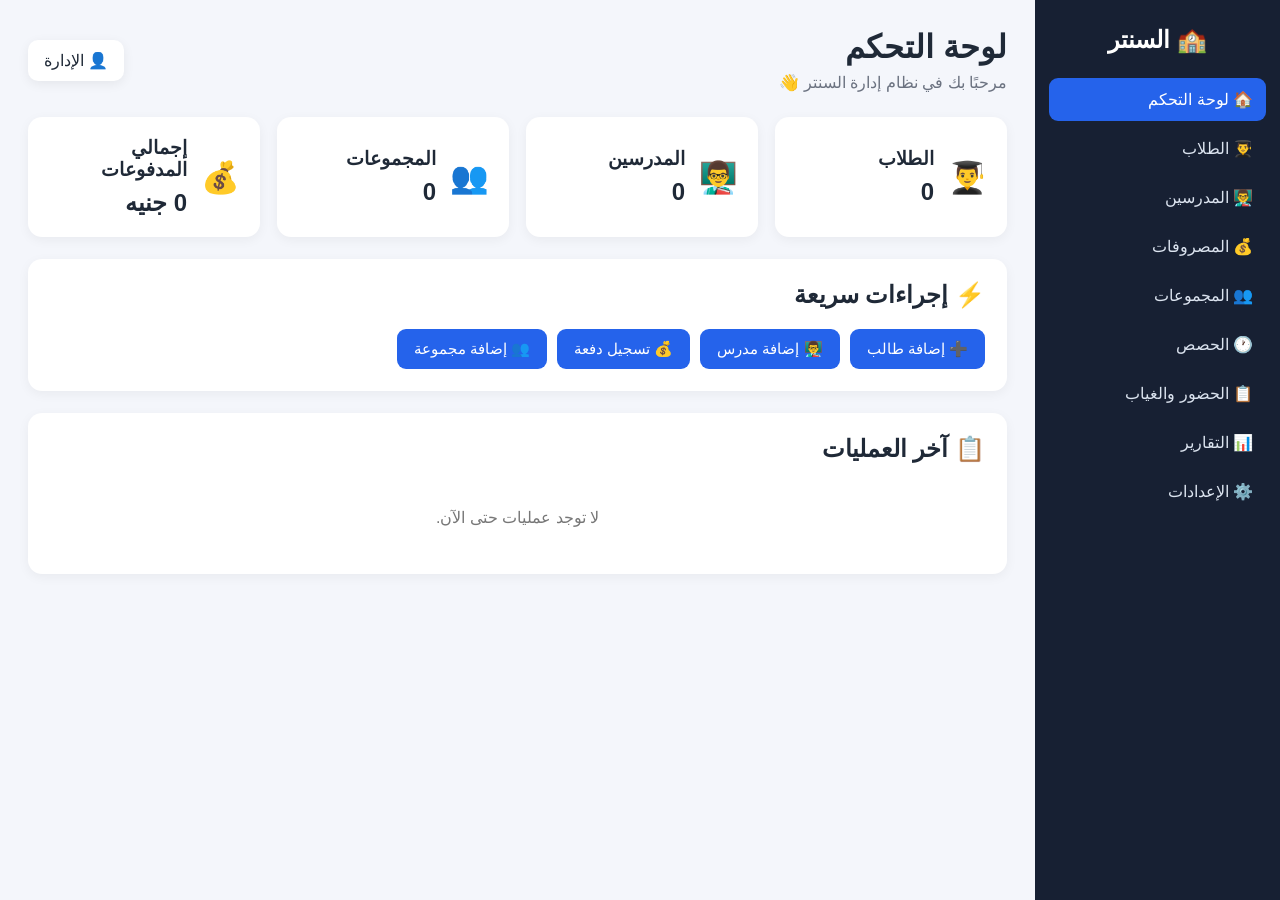
<file: index.html>
<!DOCTYPE html>
<html lang="ar" dir="rtl">

<head>

    <meta charset="UTF-8">

    <meta name="viewport"
        content="width=device-width, initial-scale=1.0">

    <title>نظام إدارة السنتر</title>

    <link rel="stylesheet" href="css/style.css">
    <link rel="manifest" href="manifest.json">
</head>


<body>


    <!-- القائمة الجانبية -->

    <aside class="sidebar">

        <h2>🏫 السنتر</h2>

        <nav>

            <a href="index.html" class="active">
                🏠 لوحة التحكم
            </a>

            <a href="pages/students.html">
                👨‍🎓 الطلاب
            </a>

           <a href="pages/teachers.html">
                👨‍🏫 المدرسين 
            </a>

           <a href="pages/fees.html">
                💰 المصروفات
            </a>

            <a href="#">
                👥 المجموعات
            </a>

            <a href="#">
                🕐 الحصص
            </a>

            <a href="#">
                📋 الحضور والغياب
            </a>

            <a href="#">
                📊 التقارير
            </a>

            <a href="#">
                ⚙️ الإعدادات
            </a>

        </nav>

    </aside>


    <!-- المحتوى الرئيسي -->

    <main class="main-content">


        <!-- الهيدر -->

        <header class="topbar">

            <div>

                <h1>لوحة التحكم</h1>

                <p>
                    مرحبًا بك في نظام إدارة السنتر 👋
                </p>

            </div>

            <div class="admin">
                👤 الإدارة
            </div>

        </header>


        <!-- الإحصائيات -->

        <section class="cards">


            <div class="card">

                <div class="card-icon">
                    👨‍🎓
                </div>

                <div>

                    <h3>الطلاب</h3>

                    <strong id="studentsCount">
                        0
                    </strong>

                </div>

            </div>


            <div class="card">

                <div class="card-icon">
                    👨‍🏫
                </div>

                <div>

                    <h3>المدرسين</h3>

                    <strong id="teachersCount">
                        0
                    </strong>

                </div>

            </div>


            <div class="card">

                <div class="card-icon">
                    👥
                </div>

                <div>

                    <h3>المجموعات</h3>

                    <strong id="groupsCount">
                        0
                    </strong>

                </div>

            </div>


            <div class="card">

                <div class="card-icon">
                    💰
                </div>

                <div>

                    <h3>إجمالي المدفوعات</h3>

                    <strong>
                        <span id="paymentsTotal">0</span>
                        جنيه
                    </strong>

                </div>

            </div>


        </section>


        <!-- الإجراءات السريعة -->

        <section class="section-box">

            <h2>⚡ إجراءات سريعة</h2>


            <div class="quick-actions">

                <button>
                    ➕ إضافة طالب
                </button>

                <button>
                    👨‍🏫 إضافة مدرس
                </button>

                <button>
                    💰 تسجيل دفعة
                </button>

                <button>
                    👥 إضافة مجموعة
                </button>

            </div>

        </section>


        <!-- آخر العمليات -->

        <section class="section-box">

            <h2>📋 آخر العمليات</h2>

            <div class="empty">

                لا توجد عمليات حتى الآن.

            </div>

        </section>


    </main>


    <script src="js/app.js"></script>

    <script>
    if ("serviceWorker" in navigator) {
        window.addEventListener("load", () => {
            navigator.serviceWorker.register("./service-worker.js")
                .then(() => console.log("Service Worker registered"))
                .catch(error => console.error("Service Worker error:", error));
        });
    }
</script>

</body>

</html>
</file>
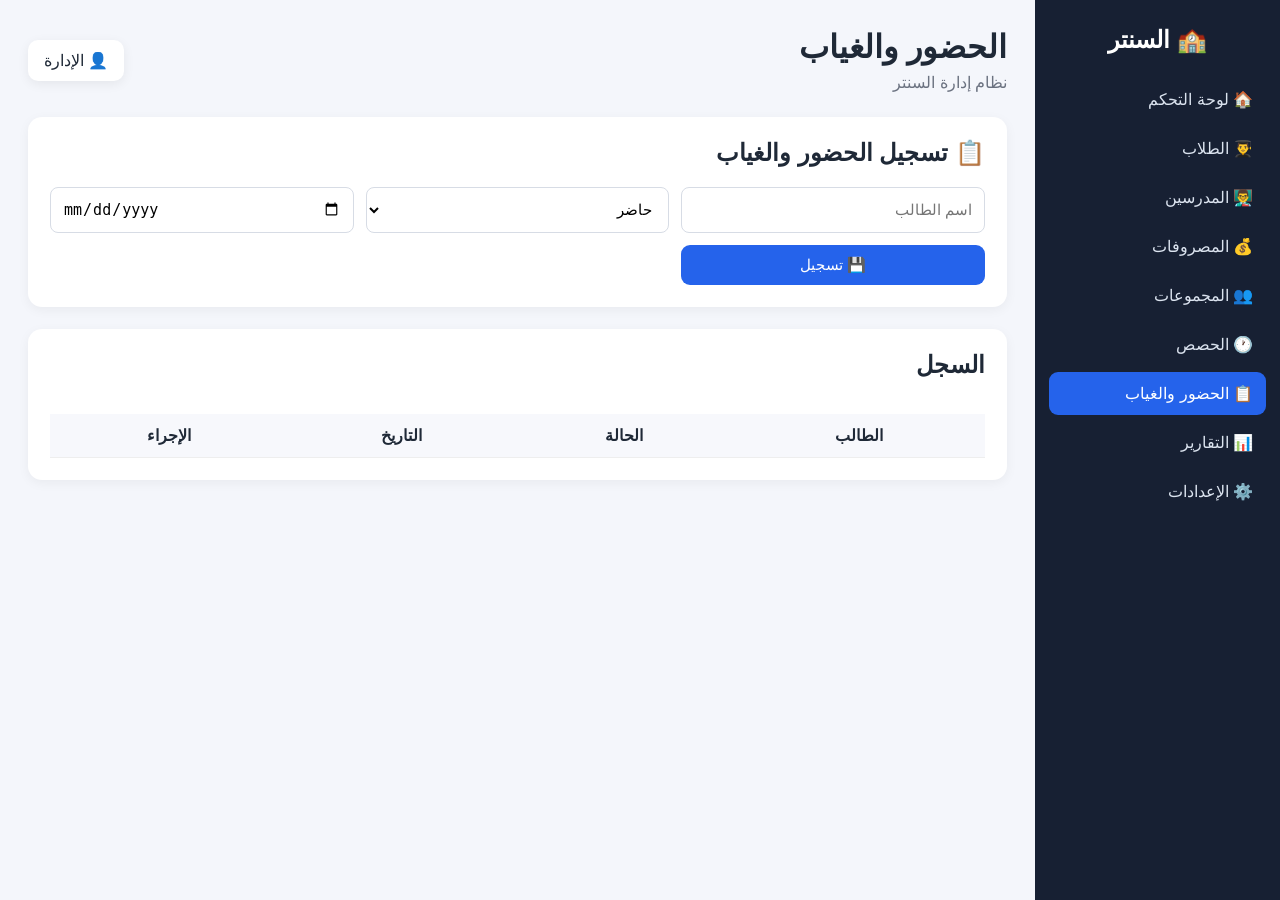
<file: pages/attendance.html>
<!DOCTYPE html><html lang="ar" dir="rtl"><head><meta charset="UTF-8"><meta name="viewport" content="width=device-width,initial-scale=1.0"><title>الحضور والغياب</title><link rel="stylesheet" href="../css/style.css"></head><body>
<aside class="sidebar"><h2>🏫 السنتر</h2><nav><a href="../index.html">🏠 لوحة التحكم</a>
<a href="students.html" class="">👨‍🎓 الطلاب</a>
<a href="teachers.html" class="">👨‍🏫 المدرسين</a>
<a href="fees.html" class="">💰 المصروفات</a>
<a href="groups.html" class="">👥 المجموعات</a>
<a href="sessions.html" class="">🕐 الحصص</a>
<a href="attendance.html" class="active">📋 الحضور والغياب</a>
<a href="reports.html" class="">📊 التقارير</a>
<a href="settings.html" class="">⚙️ الإعدادات</a></nav></aside>
<main class="main-content"><header class="topbar"><div><h1>الحضور والغياب</h1><p>نظام إدارة السنتر</p></div><div class="admin">👤 الإدارة</div></header><section class="section-box"><h2>📋 تسجيل الحضور والغياب</h2><div class="form"><input id="attendanceStudent" placeholder="اسم الطالب"><select id="attendanceStatus"><option value="حاضر">حاضر</option><option value="غائب">غائب</option></select><input id="attendanceDate" type="date"><button id="addAttendance">💾 تسجيل</button></div></section>
<section class="section-box"><h2>السجل</h2><div class="table-wrap"><table><thead><tr><th>الطالب</th><th>الحالة</th><th>التاريخ</th><th>الإجراء</th></tr></thead><tbody id="attendanceTable"></tbody></table></div></section></main><script src="../js/app.js"></script></body></html>
</file>
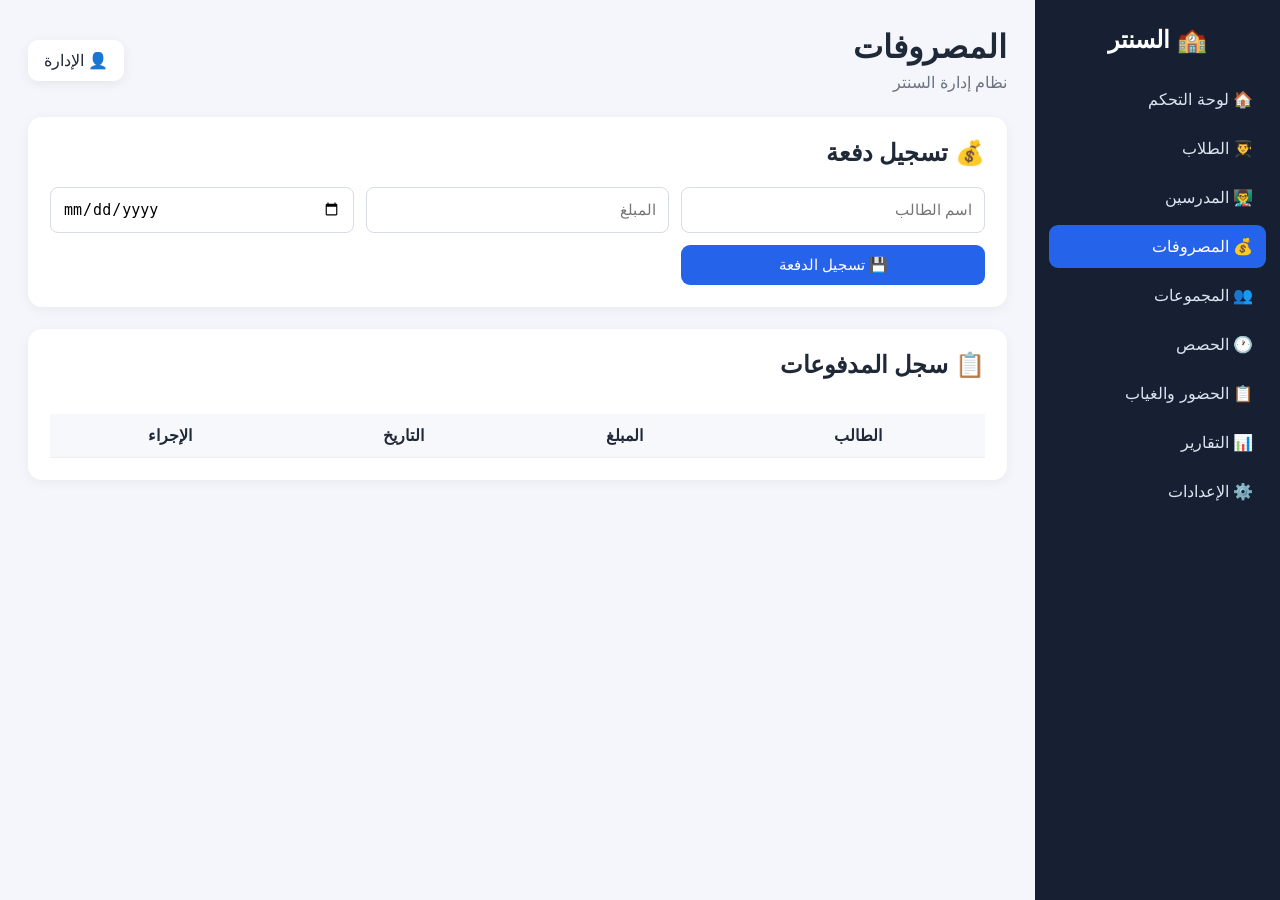
<file: pages/fees.html>
<!DOCTYPE html><html lang="ar" dir="rtl"><head><meta charset="UTF-8"><meta name="viewport" content="width=device-width,initial-scale=1.0"><title>المصروفات</title><link rel="stylesheet" href="../css/style.css"></head><body>
<aside class="sidebar"><h2>🏫 السنتر</h2><nav><a href="../index.html">🏠 لوحة التحكم</a>
<a href="students.html" class="">👨‍🎓 الطلاب</a>
<a href="teachers.html" class="">👨‍🏫 المدرسين</a>
<a href="fees.html" class="active">💰 المصروفات</a>
<a href="groups.html" class="">👥 المجموعات</a>
<a href="sessions.html" class="">🕐 الحصص</a>
<a href="attendance.html" class="">📋 الحضور والغياب</a>
<a href="reports.html" class="">📊 التقارير</a>
<a href="settings.html" class="">⚙️ الإعدادات</a></nav></aside>
<main class="main-content"><header class="topbar"><div><h1>المصروفات</h1><p>نظام إدارة السنتر</p></div><div class="admin">👤 الإدارة</div></header><section class="section-box"><h2>💰 تسجيل دفعة</h2><div class="form"><input id="feeStudent" placeholder="اسم الطالب"><input id="feeAmount" type="number" placeholder="المبلغ"><input id="feeDate" type="date"><button id="addFee">💾 تسجيل الدفعة</button></div></section>
<section class="section-box"><h2>📋 سجل المدفوعات</h2><div class="table-wrap"><table><thead><tr><th>الطالب</th><th>المبلغ</th><th>التاريخ</th><th>الإجراء</th></tr></thead><tbody id="feesTable"></tbody></table></div></section></main><script src="../js/app.js"></script></body></html>
</file>
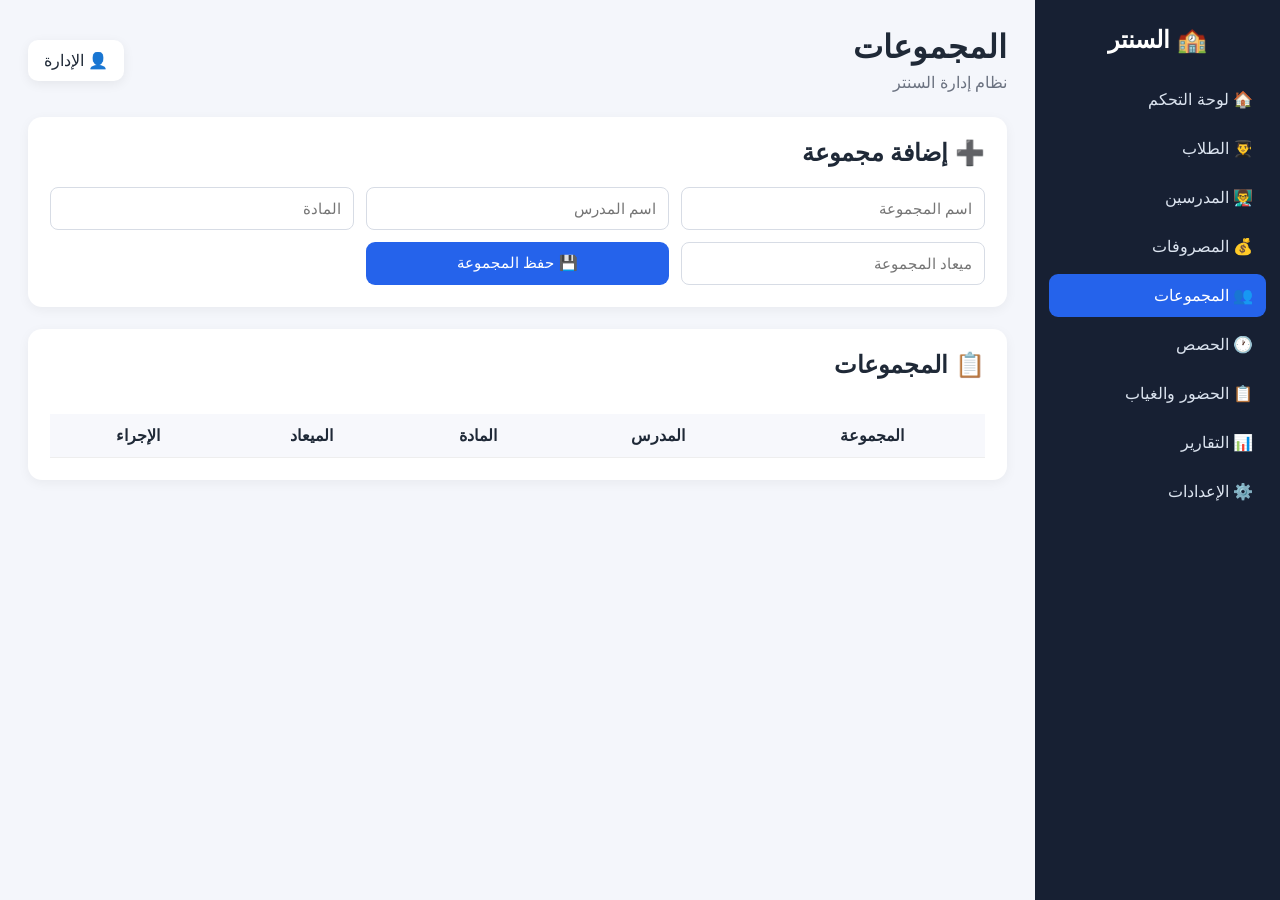
<file: pages/groups.html>
<!DOCTYPE html><html lang="ar" dir="rtl"><head><meta charset="UTF-8"><meta name="viewport" content="width=device-width,initial-scale=1.0"><title>المجموعات</title><link rel="stylesheet" href="../css/style.css"></head><body>
<aside class="sidebar"><h2>🏫 السنتر</h2><nav><a href="../index.html">🏠 لوحة التحكم</a>
<a href="students.html" class="">👨‍🎓 الطلاب</a>
<a href="teachers.html" class="">👨‍🏫 المدرسين</a>
<a href="fees.html" class="">💰 المصروفات</a>
<a href="groups.html" class="active">👥 المجموعات</a>
<a href="sessions.html" class="">🕐 الحصص</a>
<a href="attendance.html" class="">📋 الحضور والغياب</a>
<a href="reports.html" class="">📊 التقارير</a>
<a href="settings.html" class="">⚙️ الإعدادات</a></nav></aside>
<main class="main-content"><header class="topbar"><div><h1>المجموعات</h1><p>نظام إدارة السنتر</p></div><div class="admin">👤 الإدارة</div></header><section class="section-box"><h2>➕ إضافة مجموعة</h2><div class="form"><input id="groupName" placeholder="اسم المجموعة"><input id="groupTeacher" placeholder="اسم المدرس"><input id="groupSubject" placeholder="المادة"><input id="groupTime" placeholder="ميعاد المجموعة"><button id="addGroup">💾 حفظ المجموعة</button></div></section>
<section class="section-box"><h2>📋 المجموعات</h2><div class="table-wrap"><table><thead><tr><th>المجموعة</th><th>المدرس</th><th>المادة</th><th>الميعاد</th><th>الإجراء</th></tr></thead><tbody id="groupsTable"></tbody></table></div></section></main><script src="../js/app.js"></script></body></html>
</file>
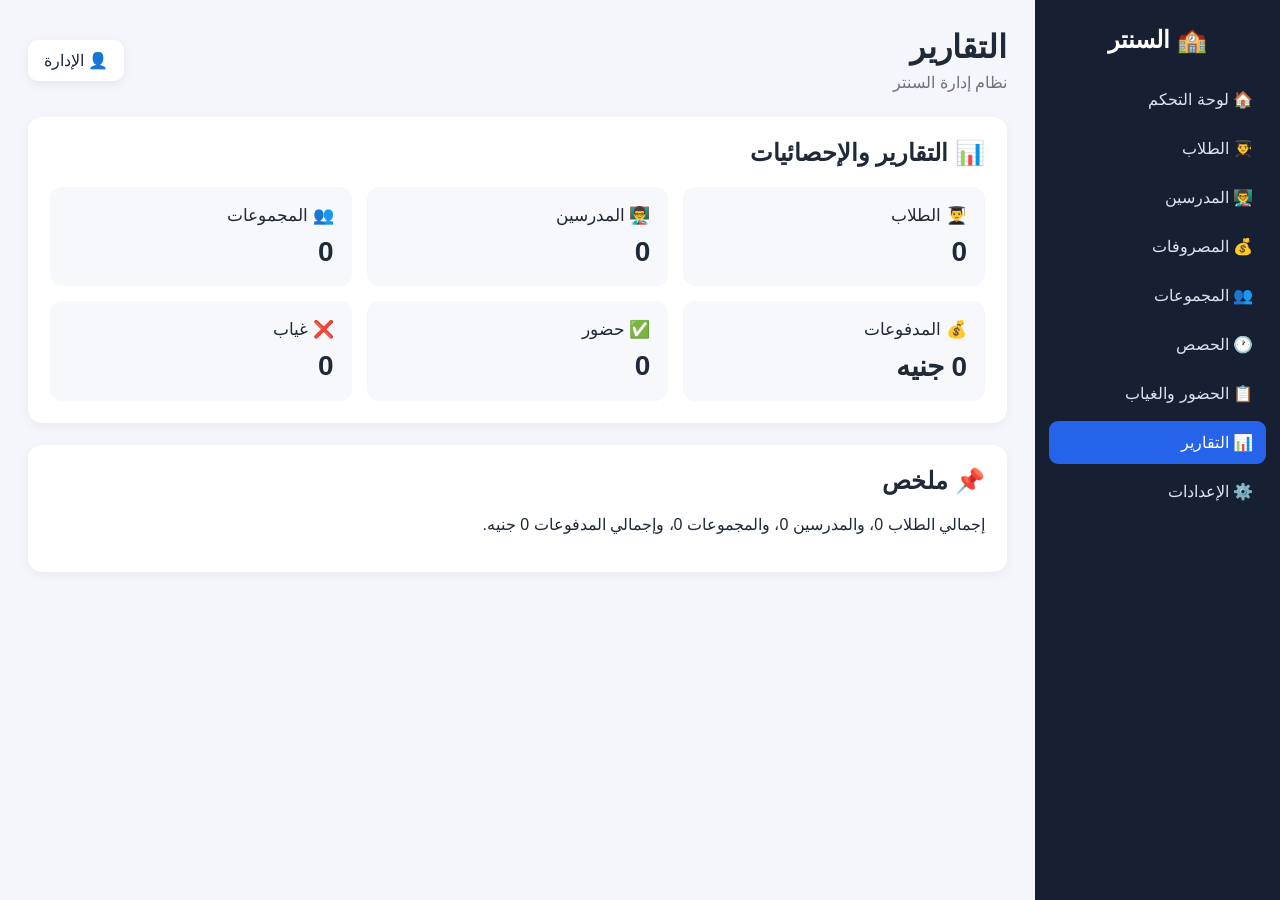
<file: pages/reports.html>
<!DOCTYPE html><html lang="ar" dir="rtl"><head><meta charset="UTF-8"><meta name="viewport" content="width=device-width,initial-scale=1.0"><title>التقارير</title><link rel="stylesheet" href="../css/style.css"></head><body>
<aside class="sidebar"><h2>🏫 السنتر</h2><nav><a href="../index.html">🏠 لوحة التحكم</a>
<a href="students.html" class="">👨‍🎓 الطلاب</a>
<a href="teachers.html" class="">👨‍🏫 المدرسين</a>
<a href="fees.html" class="">💰 المصروفات</a>
<a href="groups.html" class="">👥 المجموعات</a>
<a href="sessions.html" class="">🕐 الحصص</a>
<a href="attendance.html" class="">📋 الحضور والغياب</a>
<a href="reports.html" class="active">📊 التقارير</a>
<a href="settings.html" class="">⚙️ الإعدادات</a></nav></aside>
<main class="main-content"><header class="topbar"><div><h1>التقارير</h1><p>نظام إدارة السنتر</p></div><div class="admin">👤 الإدارة</div></header><section class="section-box"><h2>📊 التقارير والإحصائيات</h2><div class="report-grid">
<div class="report-card">👨‍🎓 الطلاب<strong id="reportStudents">0</strong></div><div class="report-card">👨‍🏫 المدرسين<strong id="reportTeachers">0</strong></div>
<div class="report-card">👥 المجموعات<strong id="reportGroups">0</strong></div><div class="report-card">💰 المدفوعات<strong id="reportFees">0</strong></div>
<div class="report-card">✅ حضور<strong id="reportPresent">0</strong></div><div class="report-card">❌ غياب<strong id="reportAbsent">0</strong></div></div></section>
<section class="section-box"><h2>📌 ملخص</h2><p id="reportSummary">جارٍ تحميل التقرير...</p></section></main><script src="../js/app.js"></script></body></html>
</file>
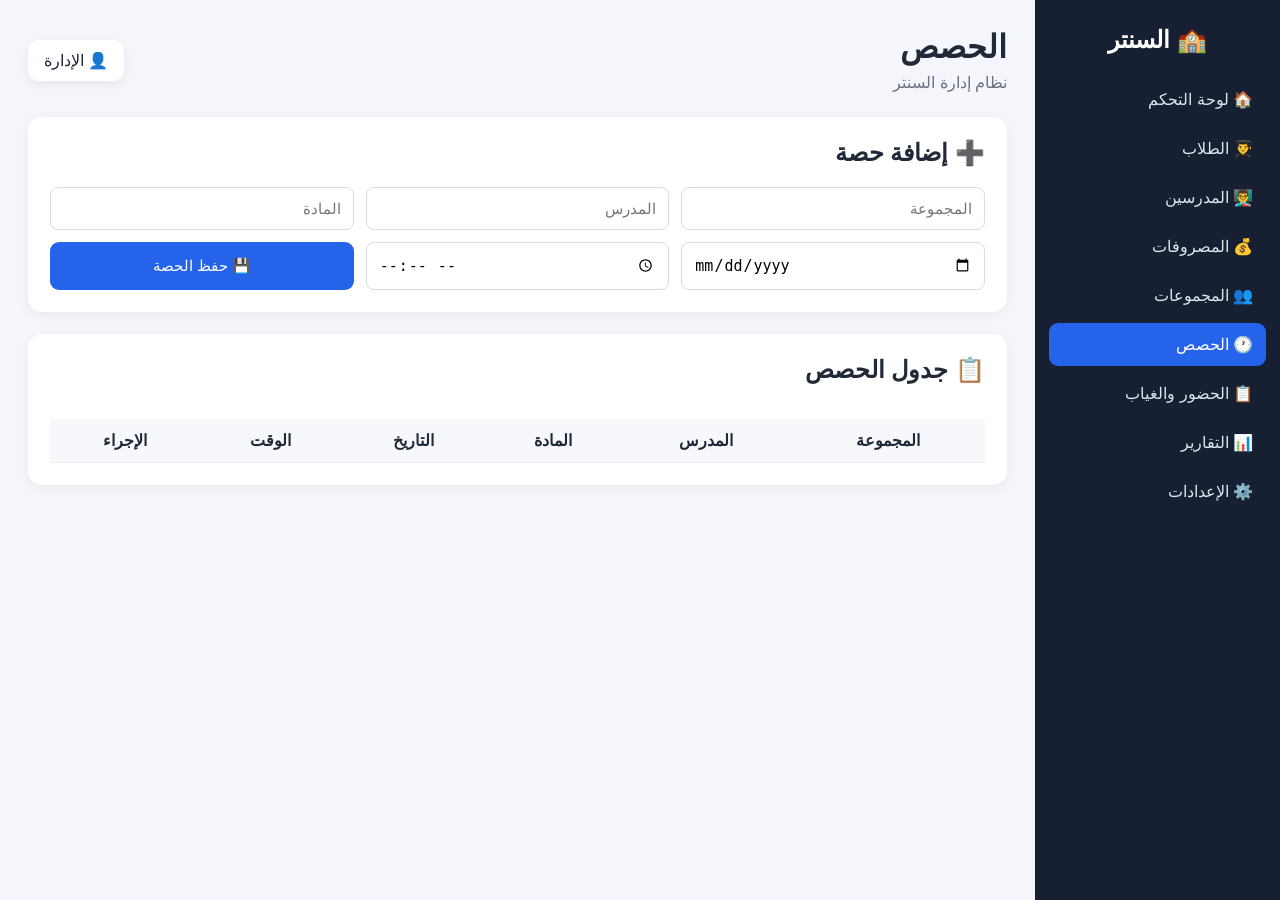
<file: pages/sessions.html>
<!DOCTYPE html><html lang="ar" dir="rtl"><head><meta charset="UTF-8"><meta name="viewport" content="width=device-width,initial-scale=1.0"><title>الحصص</title><link rel="stylesheet" href="../css/style.css"></head><body>
<aside class="sidebar"><h2>🏫 السنتر</h2><nav><a href="../index.html">🏠 لوحة التحكم</a>
<a href="students.html" class="">👨‍🎓 الطلاب</a>
<a href="teachers.html" class="">👨‍🏫 المدرسين</a>
<a href="fees.html" class="">💰 المصروفات</a>
<a href="groups.html" class="">👥 المجموعات</a>
<a href="sessions.html" class="active">🕐 الحصص</a>
<a href="attendance.html" class="">📋 الحضور والغياب</a>
<a href="reports.html" class="">📊 التقارير</a>
<a href="settings.html" class="">⚙️ الإعدادات</a></nav></aside>
<main class="main-content"><header class="topbar"><div><h1>الحصص</h1><p>نظام إدارة السنتر</p></div><div class="admin">👤 الإدارة</div></header><section class="section-box"><h2>➕ إضافة حصة</h2><div class="form"><input id="sessionGroup" placeholder="المجموعة"><input id="sessionTeacher" placeholder="المدرس"><input id="sessionSubject" placeholder="المادة"><input id="sessionDate" type="date"><input id="sessionTime" type="time"><button id="addSession">💾 حفظ الحصة</button></div></section>
<section class="section-box"><h2>📋 جدول الحصص</h2><div class="table-wrap"><table><thead><tr><th>المجموعة</th><th>المدرس</th><th>المادة</th><th>التاريخ</th><th>الوقت</th><th>الإجراء</th></tr></thead><tbody id="sessionsTable"></tbody></table></div></section></main><script src="../js/app.js"></script></body></html>
</file>
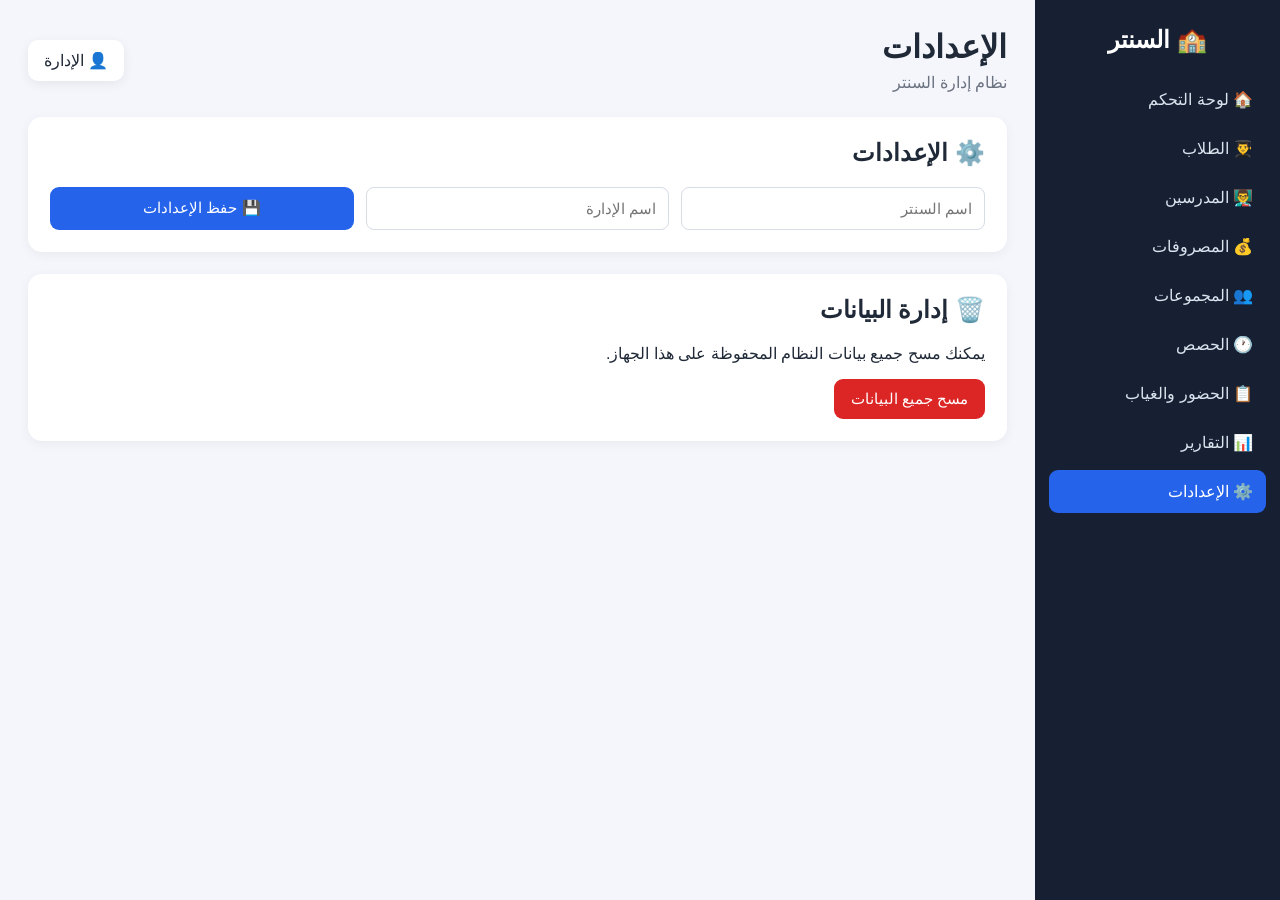
<file: pages/settings.html>
<!DOCTYPE html><html lang="ar" dir="rtl"><head><meta charset="UTF-8"><meta name="viewport" content="width=device-width,initial-scale=1.0"><title>الإعدادات</title><link rel="stylesheet" href="../css/style.css"></head><body>
<aside class="sidebar"><h2>🏫 السنتر</h2><nav><a href="../index.html">🏠 لوحة التحكم</a>
<a href="students.html" class="">👨‍🎓 الطلاب</a>
<a href="teachers.html" class="">👨‍🏫 المدرسين</a>
<a href="fees.html" class="">💰 المصروفات</a>
<a href="groups.html" class="">👥 المجموعات</a>
<a href="sessions.html" class="">🕐 الحصص</a>
<a href="attendance.html" class="">📋 الحضور والغياب</a>
<a href="reports.html" class="">📊 التقارير</a>
<a href="settings.html" class="active">⚙️ الإعدادات</a></nav></aside>
<main class="main-content"><header class="topbar"><div><h1>الإعدادات</h1><p>نظام إدارة السنتر</p></div><div class="admin">👤 الإدارة</div></header><section class="section-box"><h2>⚙️ الإعدادات</h2><div class="form">
<input id="centerName" placeholder="اسم السنتر"><input id="adminName" placeholder="اسم الإدارة"><button id="saveSettings">💾 حفظ الإعدادات</button>
</div></section>
<section class="section-box"><h2>🗑️ إدارة البيانات</h2><p>يمكنك مسح جميع بيانات النظام المحفوظة على هذا الجهاز.</p><button class="danger" id="clearData">مسح جميع البيانات</button></section></main><script src="../js/app.js"></script></body></html>
</file>
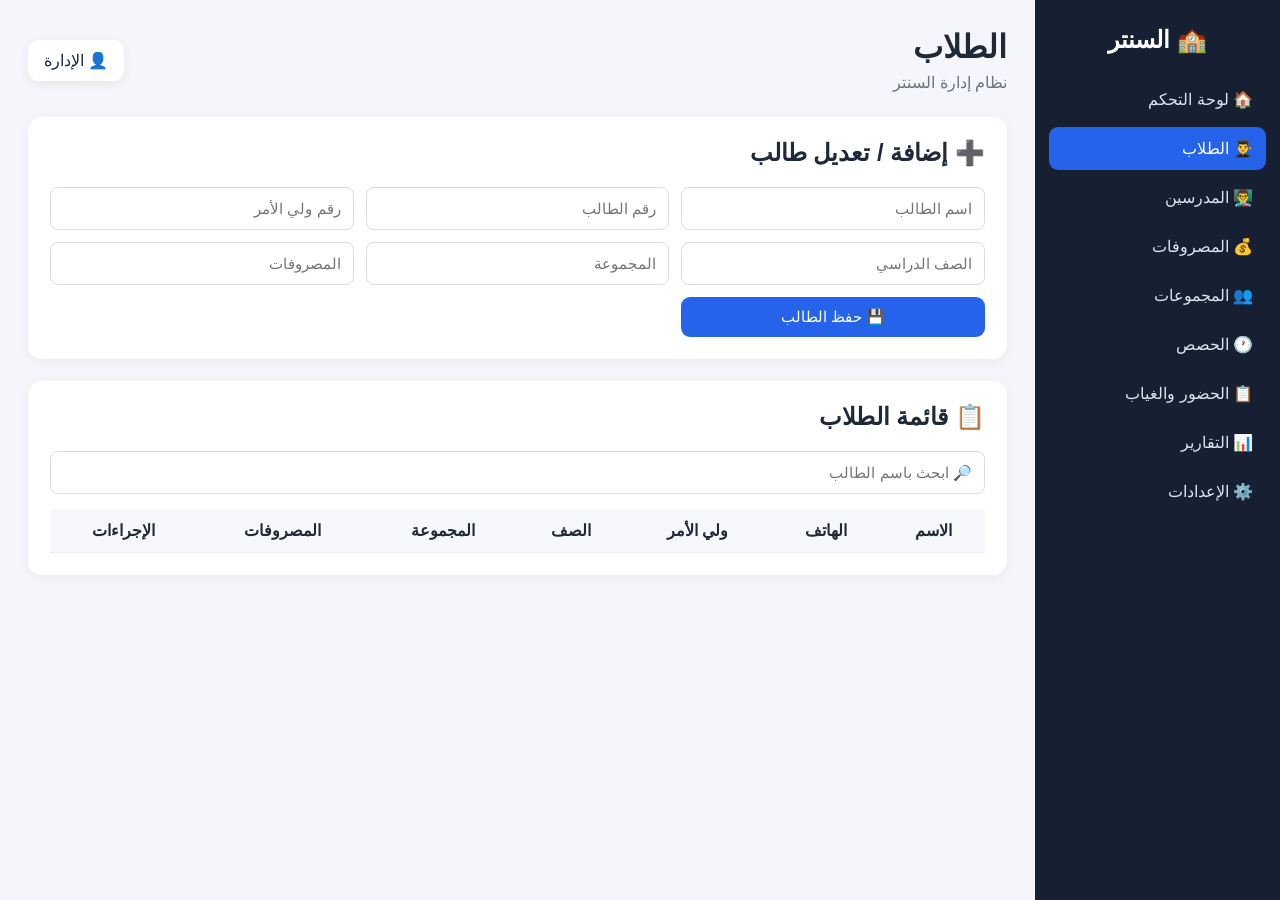
<file: pages/students.html>
<!DOCTYPE html><html lang="ar" dir="rtl"><head><meta charset="UTF-8"><meta name="viewport" content="width=device-width,initial-scale=1.0"><title>الطلاب</title><link rel="stylesheet" href="../css/style.css"></head><body>
<aside class="sidebar"><h2>🏫 السنتر</h2><nav><a href="../index.html">🏠 لوحة التحكم</a>
<a href="students.html" class="active">👨‍🎓 الطلاب</a>
<a href="teachers.html" class="">👨‍🏫 المدرسين</a>
<a href="fees.html" class="">💰 المصروفات</a>
<a href="groups.html" class="">👥 المجموعات</a>
<a href="sessions.html" class="">🕐 الحصص</a>
<a href="attendance.html" class="">📋 الحضور والغياب</a>
<a href="reports.html" class="">📊 التقارير</a>
<a href="settings.html" class="">⚙️ الإعدادات</a></nav></aside>
<main class="main-content"><header class="topbar"><div><h1>الطلاب</h1><p>نظام إدارة السنتر</p></div><div class="admin">👤 الإدارة</div></header><section class="section-box"><h2>➕ إضافة / تعديل طالب</h2><div class="form">
<input id="studentName" placeholder="اسم الطالب"><input id="studentPhone" placeholder="رقم الطالب"><input id="parentPhone" placeholder="رقم ولي الأمر">
<input id="studentGrade" placeholder="الصف الدراسي"><input id="studentGroup" placeholder="المجموعة"><input id="studentFees" type="number" placeholder="المصروفات">
<button id="addStudent">💾 حفظ الطالب</button></div></section>
<section class="section-box"><h2>📋 قائمة الطلاب</h2><input id="searchStudent" class="search" placeholder="🔎 ابحث باسم الطالب"><div class="table-wrap"><table id="studentsTable"><thead><tr><th>الاسم</th><th>الهاتف</th><th>ولي الأمر</th><th>الصف</th><th>المجموعة</th><th>المصروفات</th><th>الإجراءات</th></tr></thead><tbody></tbody></table></div></section></main><script src="../js/app.js"></script></body></html>
</file>
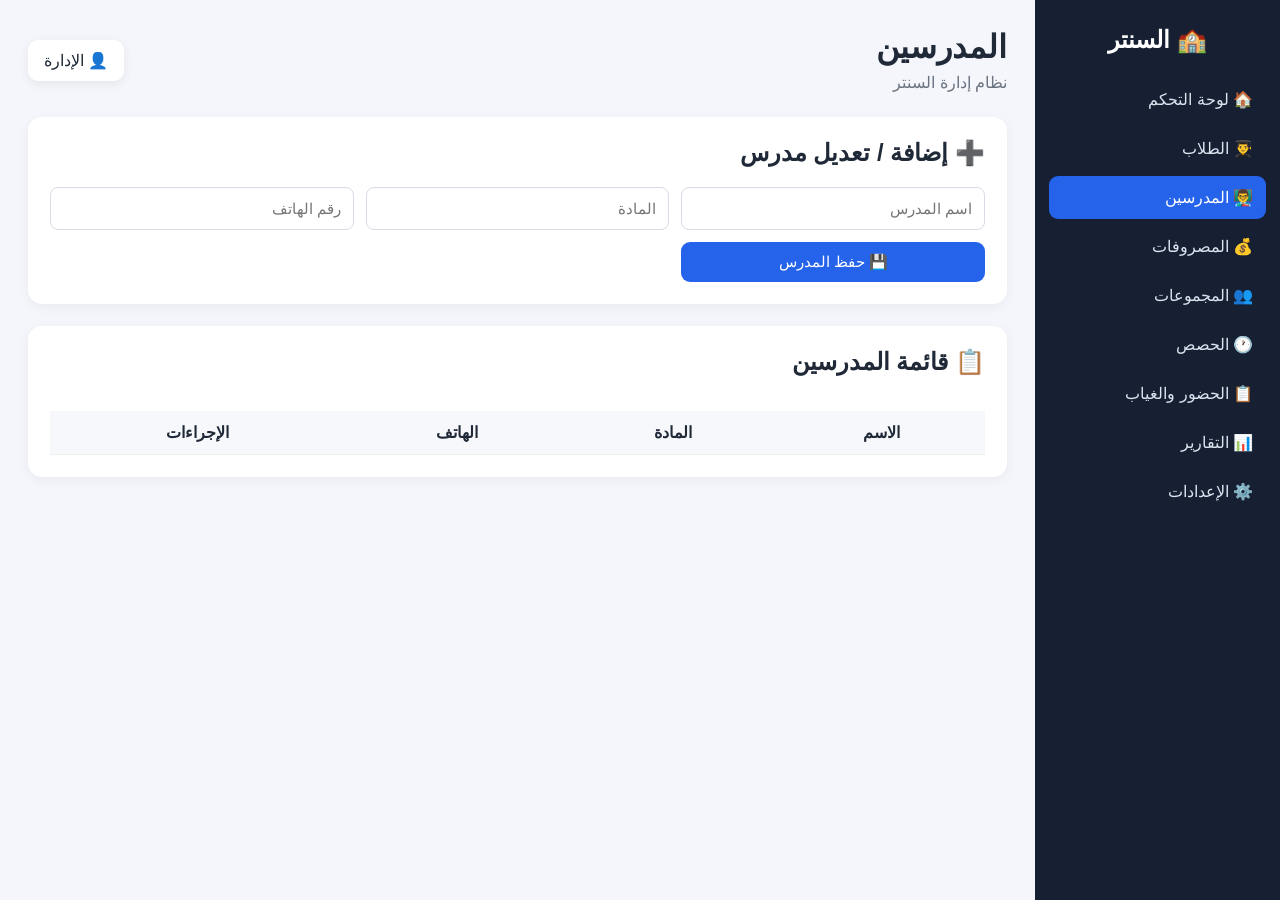
<file: pages/teachers.html>
<!DOCTYPE html><html lang="ar" dir="rtl"><head><meta charset="UTF-8"><meta name="viewport" content="width=device-width,initial-scale=1.0"><title>المدرسين</title><link rel="stylesheet" href="../css/style.css"></head><body>
<aside class="sidebar"><h2>🏫 السنتر</h2><nav><a href="../index.html">🏠 لوحة التحكم</a>
<a href="students.html" class="">👨‍🎓 الطلاب</a>
<a href="teachers.html" class="active">👨‍🏫 المدرسين</a>
<a href="fees.html" class="">💰 المصروفات</a>
<a href="groups.html" class="">👥 المجموعات</a>
<a href="sessions.html" class="">🕐 الحصص</a>
<a href="attendance.html" class="">📋 الحضور والغياب</a>
<a href="reports.html" class="">📊 التقارير</a>
<a href="settings.html" class="">⚙️ الإعدادات</a></nav></aside>
<main class="main-content"><header class="topbar"><div><h1>المدرسين</h1><p>نظام إدارة السنتر</p></div><div class="admin">👤 الإدارة</div></header><section class="section-box"><h2>➕ إضافة / تعديل مدرس</h2><div class="form"><input id="teacherName" placeholder="اسم المدرس"><input id="teacherSubject" placeholder="المادة"><input id="teacherPhone" placeholder="رقم الهاتف"><button id="addTeacher">💾 حفظ المدرس</button></div></section>
<section class="section-box"><h2>📋 قائمة المدرسين</h2><div class="table-wrap"><table><thead><tr><th>الاسم</th><th>المادة</th><th>الهاتف</th><th>الإجراءات</th></tr></thead><tbody id="teachersTable"></tbody></table></div></section></main><script src="../js/app.js"></script></body></html>
</file>
<file: css/style.css>
*{box-sizing:border-box}body{margin:0;font-family:Arial,"Tahoma",sans-serif;background:#f4f6fb;color:#1f2937}.sidebar{position:fixed;right:0;top:0;width:245px;height:100vh;background:#172033;color:white;padding:22px 14px;overflow:auto}.sidebar h2{text-align:center;margin:4px 0 24px}.sidebar nav{display:flex;flex-direction:column;gap:6px}.sidebar a{color:#dbe3ef;text-decoration:none;padding:12px 13px;border-radius:9px;transition:.2s}.sidebar a:hover,.sidebar a.active{background:#2563eb;color:#fff}.main-content{margin-right:245px;padding:28px;min-height:100vh}.topbar{display:flex;justify-content:space-between;align-items:center;margin-bottom:25px}.topbar h1{margin:0 0 7px}.topbar p{margin:0;color:#6b7280}.admin{background:#fff;padding:11px 16px;border-radius:10px;box-shadow:0 3px 12px #0001}.cards{display:grid;grid-template-columns:repeat(4,1fr);gap:17px}.card{background:#fff;padding:20px;border-radius:14px;display:flex;gap:14px;align-items:center;box-shadow:0 3px 12px #0000000d}.card-icon{font-size:31px}.card h3{margin:0 0 8px}.card strong{font-size:24px}.section-box{background:#fff;margin-top:22px;padding:22px;border-radius:14px;box-shadow:0 3px 12px #0000000d}.section-box h2{margin-top:0}.quick-actions{display:flex;gap:10px;flex-wrap:wrap}.button,button{border:0;border-radius:9px;padding:11px 17px;background:#2563eb;color:#fff;cursor:pointer;text-decoration:none;font-size:15px}.button:hover,button:hover{opacity:.9}.danger{background:#dc2626}.form{display:grid;grid-template-columns:repeat(3,1fr);gap:12px}.form input,.form select,.search{padding:12px;border:1px solid #d7dce5;border-radius:8px;font-size:15px;width:100%;background:#fff}table{width:100%;border-collapse:collapse;margin-top:15px;min-width:650px}th,td{padding:12px;border-bottom:1px solid #eee;text-align:center}th{background:#f7f8fc}.table-wrap{overflow-x:auto}.empty{text-align:center;color:#777;padding:25px}.report-grid{display:grid;grid-template-columns:repeat(3,1fr);gap:15px}.report-card{background:#f7f8fc;border-radius:12px;padding:18px;font-size:17px}.report-card strong{display:block;font-size:28px;margin-top:10px}.status-present{color:#15803d;font-weight:bold}.status-absent{color:#dc2626;font-weight:bold}@media(max-width:900px){.sidebar{position:static;width:100%;height:auto}.sidebar nav{display:grid;grid-template-columns:repeat(2,1fr)}.main-content{margin-right:0;padding:15px}.cards{grid-template-columns:repeat(2,1fr)}.form{grid-template-columns:1fr}.report-grid{grid-template-columns:repeat(2,1fr)}}@media(max-width:500px){.cards,.report-grid{grid-template-columns:1fr}.topbar{flex-direction:column;align-items:flex-start;gap:10px}}
</file>
